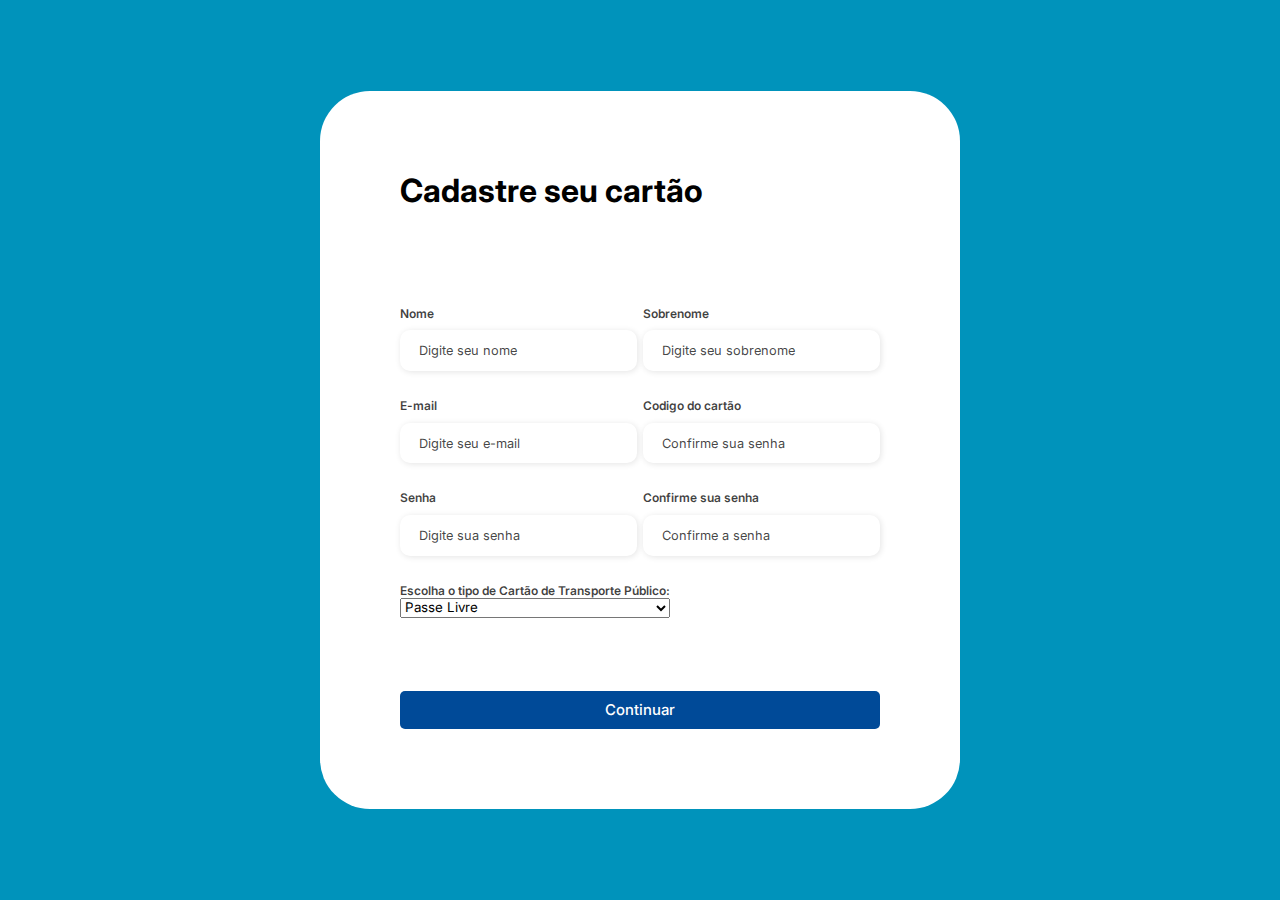
<file: carteirinhaestudantil.html>
<!DOCTYPE html>
<html lang="pt-br">

<head>
    <meta charset="UTF-8">
    <meta http-equiv="X-UA-Compatible" content="IE=edge">
    <meta name="viewport" content="width=device-width, initial-scale=1.0">
    <link rel="stylesheet" href="carteirinha.css">
    <title>S.D.U.T.P Enterprise</title>
</head>

<body>
    <div class="container">
        <div class="form">
            <form action="#">
                <div class="form-header">
                    <div class="title">
                        <h1>Cadastre seu cartão</h1>
                    </div>
                </div>

                <div class="input-group">
                    <div class="input-box">
                        <label for="firstname">Nome</label>
                        <input id="firstname" type="text" name="firstname" placeholder="Digite seu nome" required>
                    </div>

                    

                    <div class="input-box">
                        <label for="lastname">Sobrenome</label>
                        <input id="lastname" type="text" name="lastname" placeholder="Digite seu sobrenome" required>
                    </div>

                    <div class="input-box">
                        <label for="email">E-mail</E-mail></label>
                        <input id="email" type="email" name="email" placeholder="Digite seu e-mail" required>
                    </div>
                  
        

                    <div class="input-box">
                        <label for="codecard">Codigo do cartão</label>
                        <input id="codecard" type="password" name="codecard" placeholder="Confirme sua senha"required>
                    </div>

                    <div class="input-box">
                        <label for="password">Senha</label>
                        <input id="password" type="password" name="password" placeholder="Digite sua senha" required>
                    </div>


                    <div class="input-box">
                        <label for="confirmPassword">Confirme sua senha</label>
                        <input id="confirmPassword" type="password" name="confirmPassword" placeholder="Confirme a senha"required>
                    </div>

                    <div class="input-box">
                        <label for="wallet">Escolha o tipo de Cartão de Transporte Público:</label>
                        <select name="wallet" id="wallet">
                            <option value="Transporte">Passe Livre</option>
                            <option value="Transporte">Carteira Estudantil</option>
                            <option value="Transporte">PassaFácil</option>
                            <option value="Transporte">PcD</option>

                        </select>
                    </div>



                </div>

                <div class="continue-button">
                    <button><a href="#">Continuar</a> </button>
                </div>
            </form>
        </div>
    </div>
</body>

</html>
</file>
<file: carteirinha.css>
@import url('https://fonts.googleapis.com/css2?family=Inter:wght@200;300;400;500&family=Open+Sans:wght@300;400;500;600&display=swap');
* {
    padding: 0;
    margin: 0;
    box-sizing: border-box;
    font-family: 'Inter', sans-serif;
}

body {
    width: 100%;
    height: 100vh;
    display: flex;
    justify-content: center;
    align-items: center;
    background: #0093BB;
}

.form {
    width: 50%;
    margin-left: 25%;
    display: flex;
    flex-direction: center;
    justify-content: center;
    align-items: center;
    background-color: #fff;
    padding: 5rem;
    border-radius: 50px;
}

.form-header {
    margin-bottom: 5rem;
    display: flex;
    justify-content: space-between;
}

.login-button {
    display: flex;
    align-items: center;
}

.login-button button {
    border: none;
    background-color:#004A98 ;
    padding: 0.4rem 1rem;
    border-radius: 10px;
    cursor: pointer;
}

.login-button button:hover {
    background-color:#004A98;
}

.login-button button a {
    text-decoration: none;
    font-weight: 500;
    color: black;
}


.input-group {
    display: flex;
    flex-wrap: wrap;
    justify-content: space-between;
    padding: 1rem 0;
}

.input-box {
    display: flex;
    flex-direction: column;
    margin-bottom: 1.1rem;
}

.input-box input {
    margin: 0.6rem 0;
    padding: 0.8rem 1.2rem;
    border: none;
    border-radius: 10px;
    box-shadow: 1px 1px 6px #0000001c;
    font-size: 0.8rem;
}

.input-box input:hover {
    background-color: #eeeeee75;
}

.input-box input:focus-visible {
    outline: 1px solid #004A98;
}

.input-box label,
.gender-title h6 {
    font-size: 0.75rem;
    font-weight: 600;
    color: #000000c0;
}

.input-box input::placeholder {
    color: #000000be;
}

.gender-group {
    display: flex;
    justify-content: space-between;
    margin-top: 0.62rem;
    padding: 0 .5rem;
}

.gender-input {
    display: flex;
    align-items: center;
}

.gender-input input {
    margin-right: 0.35rem;
}

.gender-input label {
    font-size: 0.81rem;
    font-weight: 600;
    color: #000000c0;
}

.continue-button button {
    width: 100%;
    margin-top: 2.5rem;
    border: none;
    background-color:  #004A98;
    padding: 0.62rem;
    border-radius: 5px;
    cursor: pointer;
}

.continue-button button:hover {
    background-color: #004A98;
}

.continue-button button a {
    text-decoration: none;
    font-size: 0.93rem;
    font-weight: 500;
    color: white;
}
</file>
